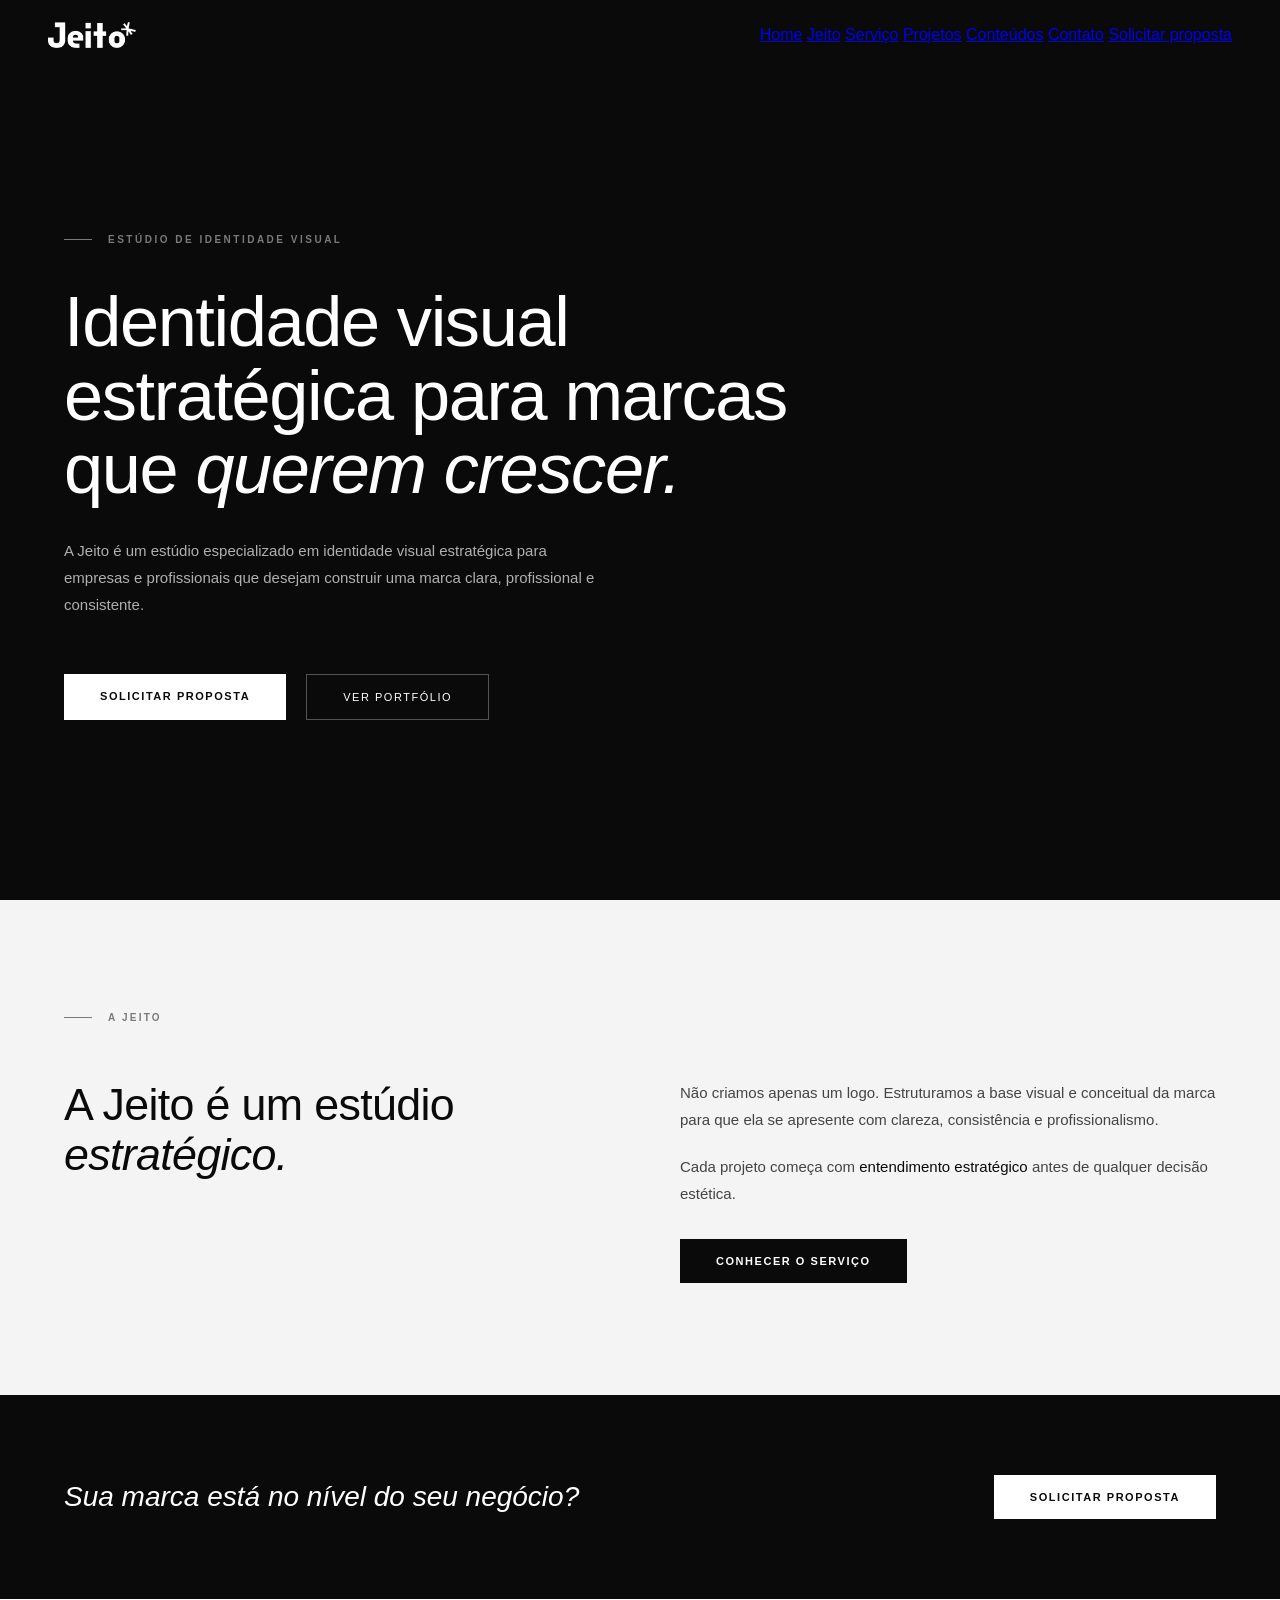
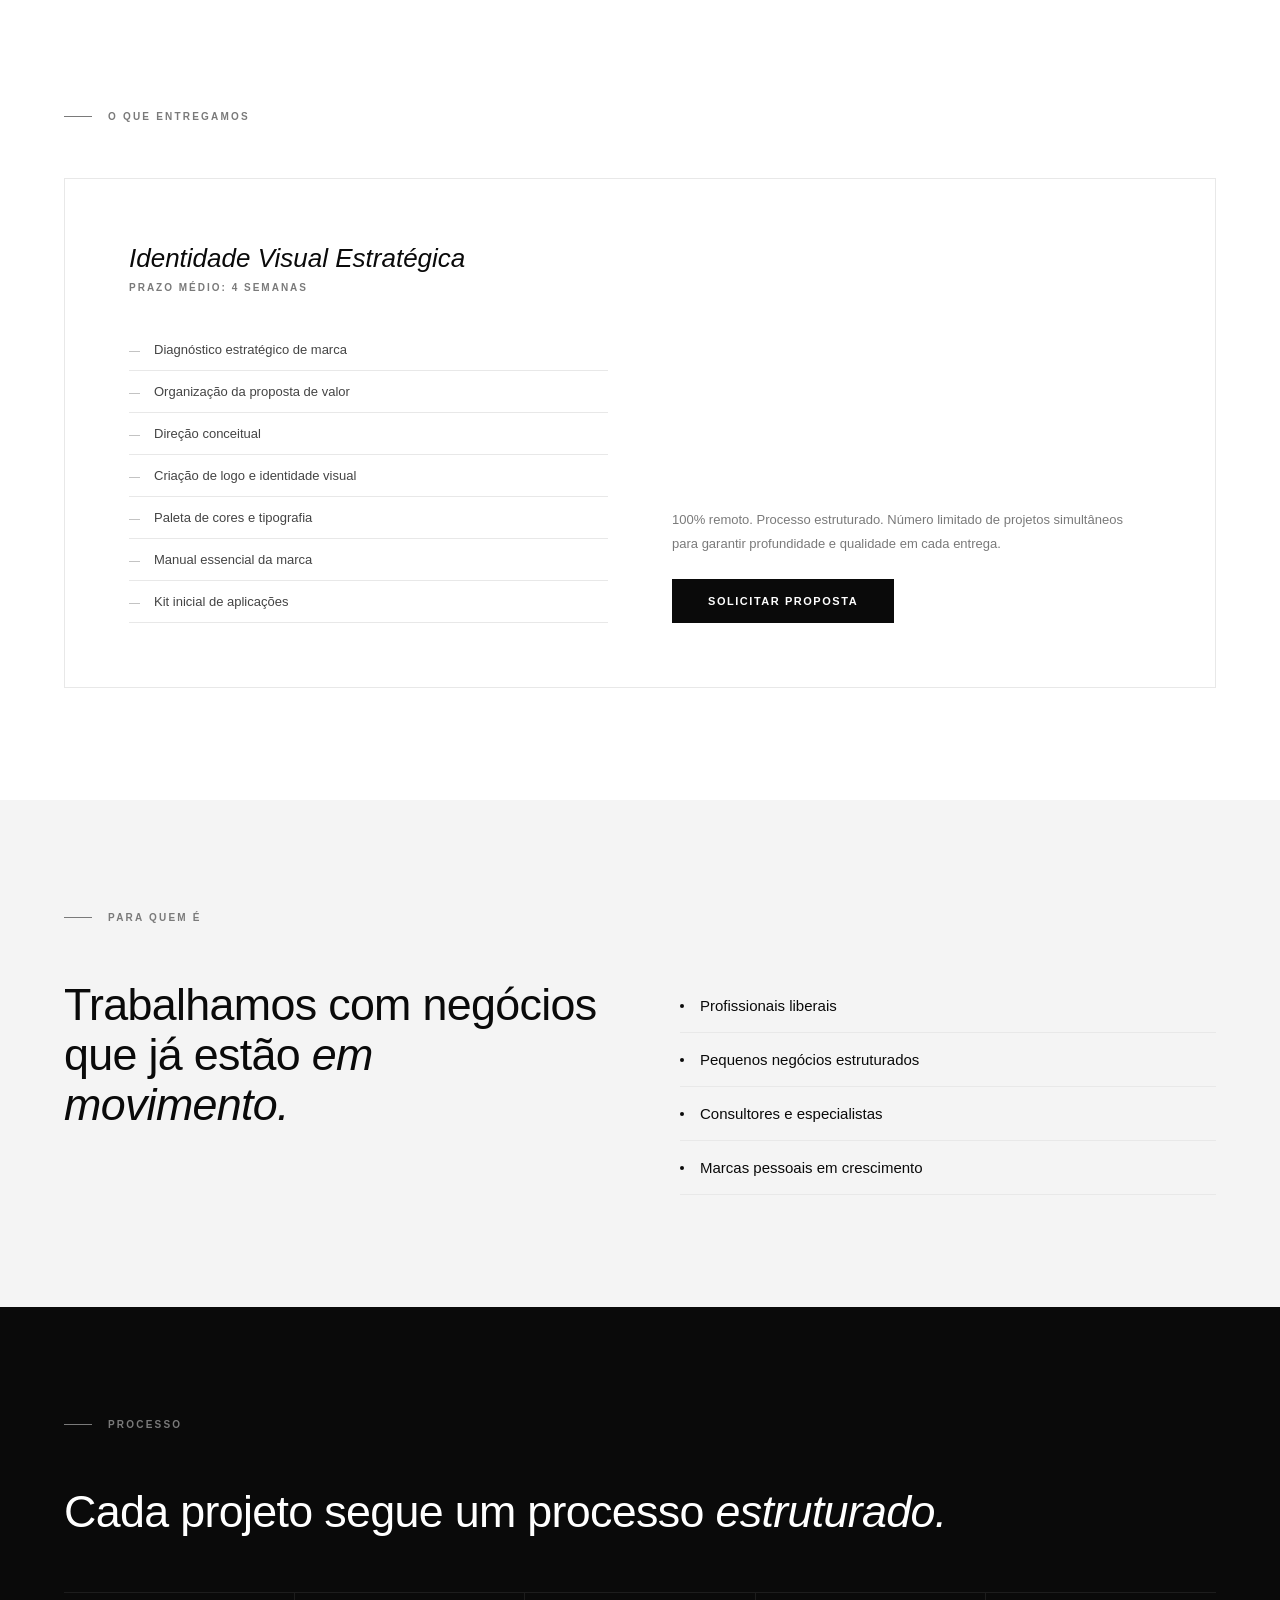
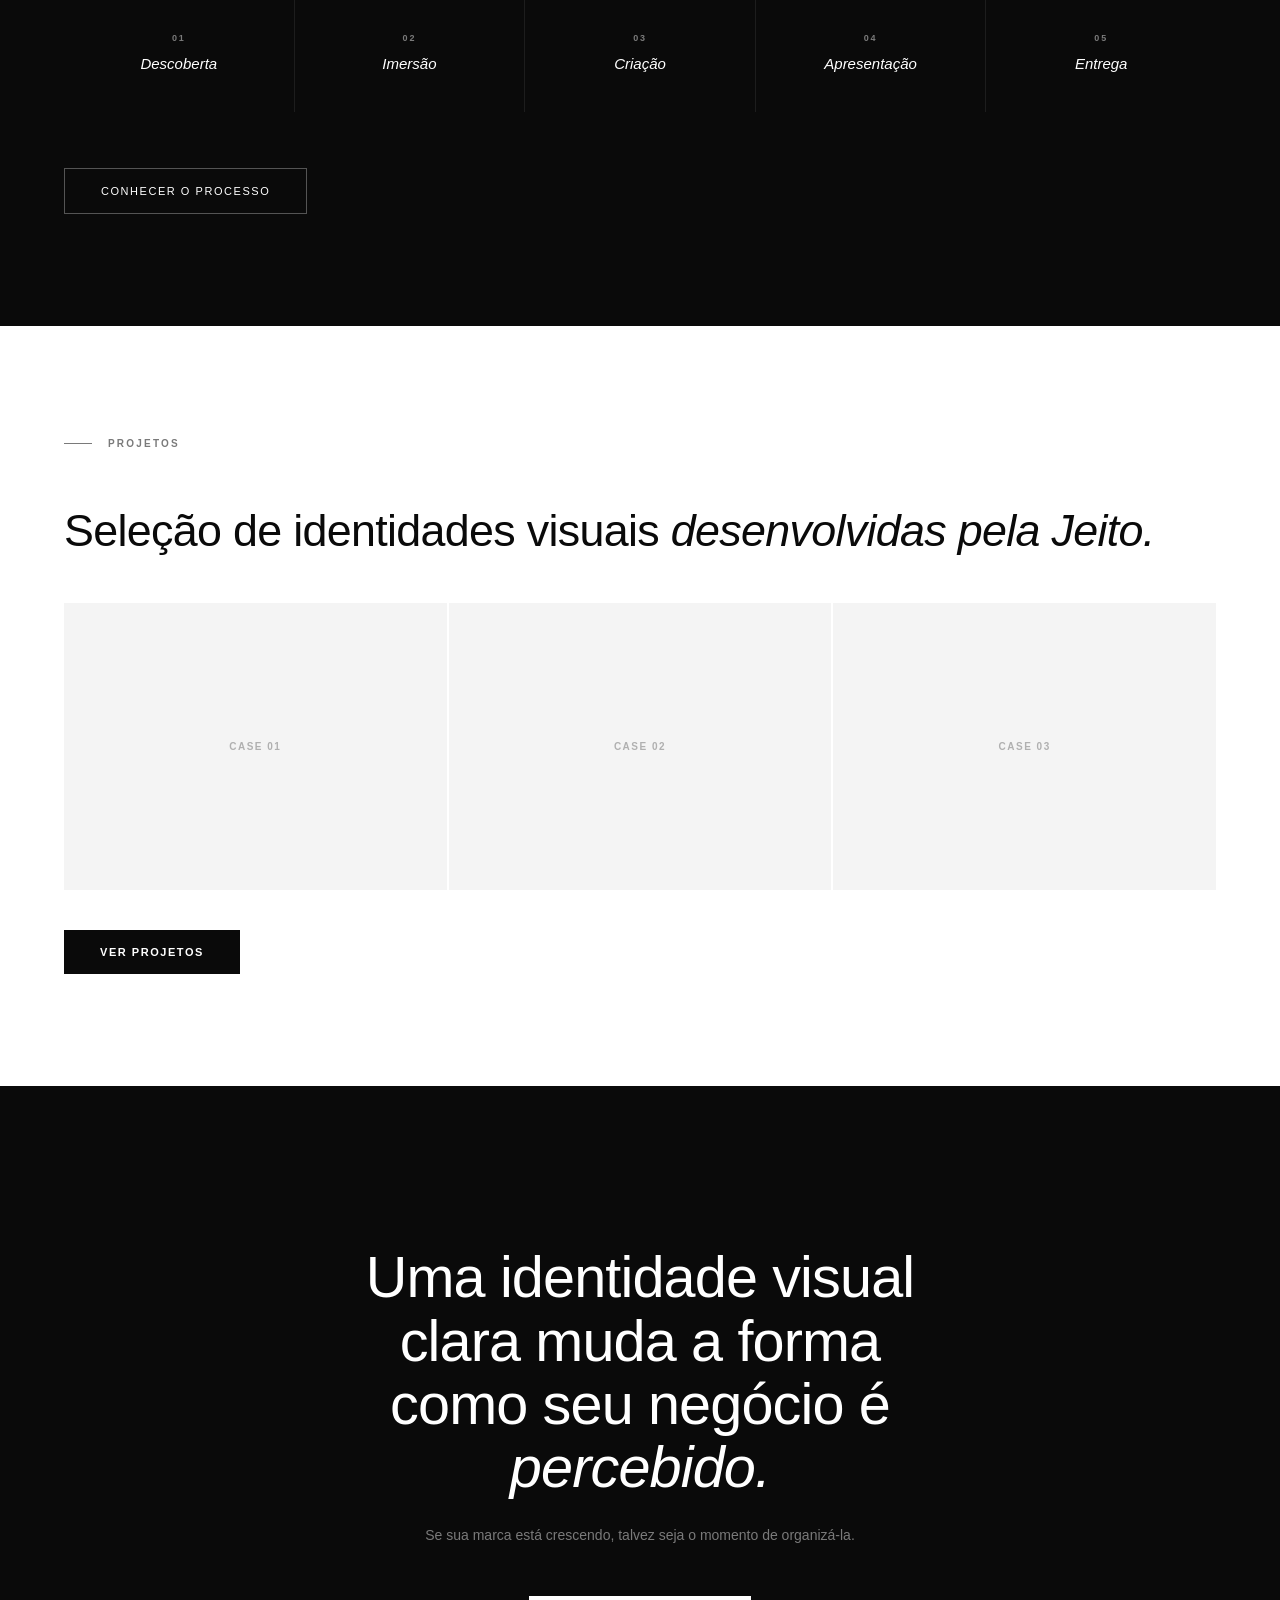
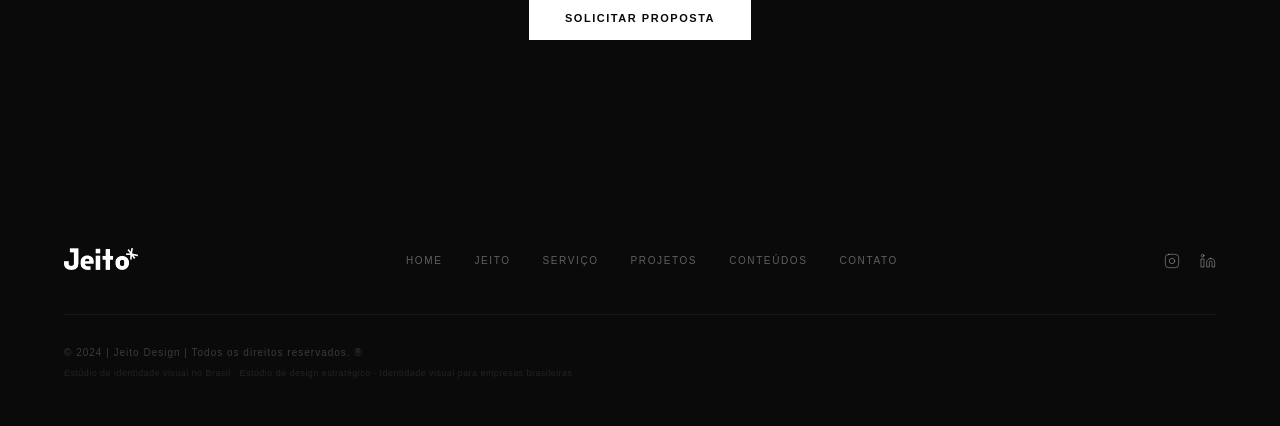
<file: v1.index.html>
<!DOCTYPE html>
<html lang="pt-BR" prefix="og: https://ogp.me/ns#">
<head>
  <!-- ── CHARSET & VIEWPORT ──────────────────────────────────────────── -->
  <meta charset="UTF-8"/>
  <meta name="viewport" content="width=device-width, initial-scale=1.0"/>
  <meta http-equiv="X-UA-Compatible" content="IE=edge"/>

  <!-- ── PRIMARY SEO ─────────────────────────────────────────────────── -->
  <title>Identidade Visual Estratégica para Empresas | Jeito Estúdio de Design</title>
  <meta name="description" content="Estúdio de identidade visual estratégica para empresas em crescimento. Criamos marcas claras, profissionais e consistentes. Designer de marca e branding no Brasil."/>
  <meta name="keywords" content="identidade visual estratégica, estúdio de branding, criação de identidade visual, branding para empresas, designer de marca, estúdio de design estratégico, identidade visual para empresas brasileiras"/>
  <meta name="author" content="Jeito Design"/>
  <meta name="robots" content="index, follow, max-image-preview:large"/>
  <meta name="theme-color" content="#0A0A0A"/>

  <!-- ── CANONICAL ───────────────────────────────────────────────────── -->
  <link rel="canonical" href="https://www.jeitodesign.com.br/"/>

  <!-- ── OPEN GRAPH ──────────────────────────────────────────────────── -->
  <meta property="og:type" content="website"/>
  <meta property="og:site_name" content="Jeito Design"/>
  <meta property="og:title" content="Identidade Visual Estratégica para Empresas | Jeito Estúdio de Design"/>
  <meta property="og:description" content="Estúdio de identidade visual estratégica para empresas em crescimento. Criamos marcas claras, profissionais e consistentes."/>
  <meta property="og:url" content="https://www.jeitodesign.com.br/"/>
  <meta property="og:image" content="https://www.jeitodesign.com.br/images/og-image.jpg"/>
  <meta property="og:image:width" content="1200"/>
  <meta property="og:image:height" content="630"/>
  <meta property="og:image:alt" content="Jeito Design — Identidade Visual Estratégica"/>
  <meta property="og:locale" content="pt_BR"/>

  <!-- ── TWITTER CARD ────────────────────────────────────────────────── -->
  <meta name="twitter:card" content="summary_large_image"/>
  <meta name="twitter:site" content="@jeitodesign"/>
  <meta name="twitter:title" content="Identidade Visual Estratégica | Jeito Design"/>
  <meta name="twitter:description" content="Estúdio de identidade visual estratégica para empresas em crescimento."/>
  <meta name="twitter:image" content="https://www.jeitodesign.com.br/images/og-image.jpg"/>

  <!-- ── FAVICON ─────────────────────────────────────────────────────── -->
  <link rel="icon" type="image/png" sizes="32x32" href="/images/favicon-32.png"/>
  <link rel="icon" type="image/png" sizes="16x16" href="/images/favicon-16.png"/>
  <link rel="apple-touch-icon" sizes="180x180" href="/images/apple-touch-icon.png"/>
  <link rel="manifest" href="/site.webmanifest"/>

  <!-- ── FONTS (preconnect + display=swap for performance) ───────────── -->
  <link rel="preconnect" href="https://fonts.googleapis.com"/>
  <link rel="preconnect" href="https://fonts.gstatic.com" crossorigin/>
  <link rel="preload" as="style" href="https://fonts.googleapis.com/css2?family=Montserrat:ital,wght@0,200;0,300;0,400;0,500;0,600;0,700;1,200;1,300&display=swap" onload="this.onload=null;this.rel='stylesheet'"/>
  <noscript><link rel="stylesheet" href="https://fonts.googleapis.com/css2?family=Montserrat:ital,wght@0,200;0,300;0,400;0,500;0,600;0,700;1,200;1,300&display=swap"/></noscript>

  <!-- ── CSS ─────────────────────────────────────────────────────────── -->
  <link rel="stylesheet" href="css/style.css"/>

  <!-- ── SCHEMA MARKUP ───────────────────────────────────────────────── -->
  <script type="application/ld+json">{
    "@context": "https://schema.org",
    "@type": "ProfessionalService",
    "@id": "https://www.jeitodesign.com.br",
    "name": "Jeito Design",
    "alternateName": "Jeito Estúdio de Design",
    "description": "Estúdio de identidade visual estratégica para empresas e profissionais em crescimento.",
    "url": "https://www.jeitodesign.com.br",
    "logo": "https://www.jeitodesign.com.br/images/logo-branco.png",
    "image": "https://www.jeitodesign.com.br/images/og-image.jpg",
    "priceRange": "$$",
    "areaServed": "BR",
    "serviceType": ["Identidade Visual", "Branding", "Design Estratégico"],
    "sameAs": [
      "https://www.instagram.com/jeitodesign",
      "https://linkedin.com/company/jeitodesign"
    ],
    "address": {
      "@type": "PostalAddress",
      "addressCountry": "BR"
    },
    "contactPoint": {
      "@type": "ContactPoint",
      "email": "contato@jeitodesign.com.br",
      "contactType": "customer service"
    }
  }</script>
</head>
<body>

<div id="cur" aria-hidden="true"></div>
<div id="cur-r" aria-hidden="true"></div>

<div id="cur"></div>
<div id="cur-r"></div>

<div class="mobile-menu" id="mob">

  <a href="javascript:void(0)" onclick="nav('home');closeMob()">Home</a>
  <a href="javascript:void(0)" onclick="nav('jeito');closeMob()">Jeito</a>
  <a href="javascript:void(0)" onclick="nav('servico');closeMob()">Serviço</a>
  <a href="javascript:void(0)" onclick="nav('projetos');closeMob()">Projetos</a>
  <a href="javascript:void(0)" onclick="nav('conteudos');closeMob()">Conteúdos</a>
  <a href="javascript:void(0)" onclick="nav('contato');closeMob()">Contato</a>
</div>

<nav id="nav">
  <div class="nav-logo"><img src="images/logo-branco.png" alt="logo"></div>
  <div class="nav-links">
    <a href="javascript:void(0)" onclick="nav('home');return false">Home</a>
    <a href="javascript:void(0)" onclick="nav('jeito');return false">Jeito</a>
    <a href="javascript:void(0)" onclick="nav('servico');return false">Serviço</a>
    <a href="javascript:void(0)" onclick="nav('projetos');return false">Projetos</a>
    <a href="javascript:void(0)" onclick="nav('conteudos');return false">Conteúdos</a>
    <a href="javascript:void(0)" onclick="nav('contato');return false">Contato</a>
    <a href="javascript:void(0)" class="nav-cta" onclick="nav('contato');return false">Solicitar proposta</a></div>
  <div class="nav-burger" onclick="toggleMob()"><span></span><span></span><span></span></div>
</nav>


<div class="page active" id="pg-home">

<section class="hero">
  <div class="hero-bg"></div>
  <div class="hero-overlay"></div>
  <div class="hero-content">
    <p class="hero-tag">ESTÚDIO DE IDENTIDADE VISUAL</p>
    <h1 class="hero-h1">Identidade visual<br>estratégica para marcas<br>que <em>querem crescer.</em></h1>
    <p class="hero-sub">A Jeito é um estúdio especializado em identidade visual estratégica para empresas e profissionais que desejam construir uma marca clara, profissional e consistente.</p>
    <div class="hero-btns">
      <a href="javascript:void(0)" class="btn-w" onclick="nav('contato');return false">Solicitar proposta</a>
      <a href="javascript:void(0)" class="btn-ow" onclick="nav('projetos');return false">Ver portfólio</a>
    </div>
  </div>
</section>

<section class="sec bg-off rv">
  <p class="sec-label">A Jeito</p>
  <div class="g2">
    <h2 class="h2 rv d1">A Jeito é um estúdio <em>estratégico.</em></h2>
    <div class="rv d2">
      <p style="font-size:15px;font-weight:300;line-height:1.8;color:var(--gray-700);margin-bottom:20px;">Não criamos apenas um logo. Estruturamos a base visual e conceitual da marca para que ela se apresente com clareza, consistência e profissionalismo.</p>
      <p style="font-size:15px;font-weight:300;line-height:1.8;color:var(--gray-700);">Cada projeto começa com <strong style="font-weight:500;color:var(--black)">entendimento estratégico</strong> antes de qualquer decisão estética.</p>
      <div style="margin-top:32px;"><a href="javascript:void(0)" class="btn-b" onclick="nav('servico');return false">Conhecer o serviço</a></div>
    </div>
  </div>
</section>

<div class="mid-cta rv">
  <p>Sua marca está no nível do seu negócio?</p>
  <a href="javascript:void(0)" class="btn-w" onclick="nav('contato');return false">Solicitar proposta</a>
</div>

<section class="sec bg-white rv">
  <p class="sec-label">O que entregamos</p>
  <div class="oferta-box rv d1">
    <div>
      <p class="oferta-title">Identidade Visual Estratégica</p>
      <p class="oferta-prazo">Prazo médio: 4 semanas</p>
      <ul class="oferta-list">
        <li>Diagnóstico estratégico de marca</li>
        <li>Organização da proposta de valor</li>
        <li>Direção conceitual</li>
        <li>Criação de logo e identidade visual</li>
        <li>Paleta de cores e tipografia</li>
        <li>Manual essencial da marca</li>
        <li>Kit inicial de aplicações</li>
      </ul>
    </div>
    <div style="display:flex;flex-direction:column;justify-content:flex-end;gap:24px;">
      <p style="font-size:13px;font-weight:300;line-height:1.8;color:var(--gray-500);">100% remoto. Processo estruturado. Número limitado de projetos simultâneos para garantir profundidade e qualidade em cada entrega.</p>
      <div><a href="javascript:void(0)" class="btn-b" onclick="nav('contato');return false">Solicitar proposta</a></div>
    </div>
  </div>
</section>

<section class="sec bg-off rv">
  <p class="sec-label">Para quem é</p>
  <div class="g2">
    <h2 class="h2 rv d1">Trabalhamos com negócios que já estão <em>em movimento.</em></h2>
    <ul class="pub-list rv d2">
      <li><span class="dot"></span>Profissionais liberais</li>
      <li><span class="dot"></span>Pequenos negócios estruturados</li>
      <li><span class="dot"></span>Consultores e especialistas</li>
      <li><span class="dot"></span>Marcas pessoais em crescimento</li>
    </ul>
  </div>
</section>

<section class="sec bg-black rv">
  <p class="sec-label">Processo</p>
  <h2 class="h2 rv d1" style="color:var(--white)">Cada projeto segue um processo <em>estruturado.</em></h2>
  <div class="pstrip rv d2">
    <div class="pstep"><p class="pstep-n">01</p><p class="pstep-t">Descoberta</p></div>
    <div class="pstep"><p class="pstep-n">02</p><p class="pstep-t">Imersão</p></div>
    <div class="pstep"><p class="pstep-n">03</p><p class="pstep-t">Criação</p></div>
    <div class="pstep"><p class="pstep-n">04</p><p class="pstep-t">Apresentação</p></div>
    <div class="pstep"><p class="pstep-n">05</p><p class="pstep-t">Entrega</p></div>
  </div>
  <div style="margin-top:56px;" class="rv d3">
    <a href="javascript:void(0)" class="btn-ow" onclick="nav('jeito');return false">Conhecer o processo</a>
  </div>
</section>

<section class="sec bg-white rv">
  <p class="sec-label">Projetos</p>
  <h2 class="h2 rv d1">Seleção de identidades visuais <em>desenvolvidas pela Jeito.</em></h2>
  <div class="g3 rv d2" style="margin-top:48px;">
    <div class="proj-card"><div class="proj-ph"><p>Case 01</p></div><div class="proj-ov"><p>Ver projeto</p></div></div>
    <div class="proj-card"><div class="proj-ph"><p>Case 02</p></div><div class="proj-ov"><p>Ver projeto</p></div></div>
    <div class="proj-card"><div class="proj-ph"><p>Case 03</p></div><div class="proj-ov"><p>Ver projeto</p></div></div>
  </div>
  <div style="margin-top:40px;" class="rv d3"><a href="javascript:void(0)" class="btn-b" onclick="nav('projetos');return false">Ver projetos</a></div>
</section>

<div class="fcta">
  <h2>Uma identidade visual clara muda a forma como seu negócio é <em>percebido.</em></h2>
  <p>Se sua marca está crescendo, talvez seja o momento de organizá-la.</p>
  <a href="javascript:void(0)" class="btn-w" onclick="nav('contato');return false">Solicitar proposta</a>
</div>

<footer>
  <div class="ft">
    <div class="ft-logo"><img src="images/logo-branco.png" alt="logo"></div>
    <nav class="ft-nav">
      <a href="javascript:void(0)" onclick="nav('home');return false">Home</a>
      <a href="javascript:void(0)" onclick="nav('jeito');return false">Jeito</a>
      <a href="javascript:void(0)" onclick="nav('servico');return false">Serviço</a>
      <a href="javascript:void(0)" onclick="nav('projetos');return false">Projetos</a>
      <a href="javascript:void(0)" onclick="nav('conteudos');return false">Conteúdos</a>
      <a href="javascript:void(0)" onclick="nav('contato');return false">Contato</a>
    </nav>
    <div class="ft-social">
      <a href="https://www.instagram.com/jeitodesign" target="_blank" aria-label="Instagram">
        <svg viewBox="0 0 24 24" fill="none" stroke="currentColor" stroke-width="1.5" stroke-linecap="round" stroke-linejoin="round"><rect x="2" y="2" width="20" height="20" rx="5" ry="5"/><circle cx="12" cy="12" r="4"/><circle cx="17.5" cy="6.5" r=".5" fill="currentColor" stroke="none"/></svg>
      </a>
      <a href="https://linkedin.com/company/jeitodesign" target="_blank" aria-label="LinkedIn">
        <svg viewBox="0 0 24 24" fill="none" stroke="currentColor" stroke-width="1.5" stroke-linecap="round" stroke-linejoin="round"><path d="M16 8a6 6 0 0 1 6 6v7h-4v-7a2 2 0 0 0-2-2 2 2 0 0 0-2 2v7h-4v-7a6 6 0 0 1 6-6z"/><rect x="2" y="9" width="4" height="12"/><circle cx="4" cy="4" r="2"/></svg>
      </a>
    </div>
  </div>
  <div class="fb">
    <p class="fb-copy">&copy; 2024 | Jeito Design | Todos os direitos reservados. &reg;</p>
    <p class="fb-seo">Estúdio de identidade visual no Brasil &middot; Estúdio de design estratégico &middot; Identidade visual para empresas brasileiras</p>
  </div>
</footer>
</div>


<div class="page" id="pg-servico">
<div class="page-hero">
  <div class="ph-bg">S</div>
  <p class="ph-label">Serviço</p>
  <h1 class="ph-h1">Identidade Visual <em>Estratégica.</em></h1>
  <p class="ph-sub">Mais do que um logo — a base visual e conceitual que posiciona sua marca no mercado.</p>
</div>

<section class="sec bg-white">
  <p class="sec-label rv">O que é</p>
  <div class="g2">
    <h2 class="h2 rv d1">Design que começa pelo <em>entendimento</em> do negócio.</h2>
    <div class="rv d2">
      <p style="font-size:15px;font-weight:300;line-height:1.85;color:var(--gray-700);margin-bottom:20px;">Identidade visual estratégica é o conjunto de elementos visuais e conceituais que representam e diferenciam uma marca — construído a partir de uma análise profunda do negócio, do mercado e do público.</p>
      <p style="font-size:15px;font-weight:300;line-height:1.85;color:var(--gray-700);">Na Jeito, não começamos pelo traço. Começamos pela estratégia. Cada decisão visual tem uma razão. Cada elemento tem uma função.</p>
    </div>
  </div>
</section>

<section class="sec bg-off">
  <p class="sec-label rv">Para quem é</p>
  <div class="g2">
    <h2 class="h2 rv d1">Para negócios que já existem e precisam de <em>mais clareza.</em></h2>
    <ul class="pub-list rv d2">
      <li><span class="dot"></span>Profissionais liberais — médicos, advogados, arquitetos</li>
      <li><span class="dot"></span>Consultores e especialistas com marca pessoal</li>
      <li><span class="dot"></span>Pequenos negócios com identidade improvisada</li>
      <li><span class="dot"></span>Empresas que faturam mas não transmitem valor</li>
      <li><span class="dot"></span>Marcas em reposicionamento ou evolução</li>
    </ul>
  </div>
</section>

<section class="sec bg-white">
  <p class="sec-label rv">Benefícios</p>
  <h2 class="h2 rv d1" style="margin-bottom:0">O que muda com uma identidade <em>bem construída.</em></h2>
  <div class="benefit-grid rv d2">
    <div class="benefit-card">
      <div class="benefit-icon">◎</div>
      <p class="benefit-title">Percepção de valor elevada</p>
      <p class="benefit-desc">Uma marca visual consistente comunica profissionalismo e transmite confiança antes mesmo da primeira conversa.</p>
    </div>
    <div class="benefit-card">
      <div class="benefit-icon">◈</div>
      <p class="benefit-title">Atração de clientes melhores</p>
      <p class="benefit-desc">Quando sua marca está alinhada ao nível do seu negócio, você atrai clientes que reconhecem e pagam pelo valor que você entrega.</p>
    </div>
    <div class="benefit-card">
      <div class="benefit-icon">◻</div>
      <p class="benefit-title">Consistência em todos os cantos</p>
      <p class="benefit-desc">Do Instagram ao cartão de visita, sua marca fala a mesma língua — gerando reconhecimento e memorabilidade.</p>
    </div>
    <div class="benefit-card">
      <div class="benefit-icon">◇</div>
      <p class="benefit-title">Clareza de posicionamento</p>
      <p class="benefit-desc">Você sabe quem é, para quem fala e o que te diferencia. E o mercado também passa a enxergar isso.</p>
    </div>
    <div class="benefit-card">
      <div class="benefit-icon">○</div>
      <p class="benefit-title">Base para crescer com coerência</p>
      <p class="benefit-desc">Uma identidade estratégica é um ativo. Conforme o negócio cresce, a marca cresce junto — sem perder a essência.</p>
    </div>
    <div class="benefit-card">
      <div class="benefit-icon">□</div>
      <p class="benefit-title">Processo estruturado, sem retrabalho</p>
      <p class="benefit-desc">Cada entrega é documentada e organizada para que você e sua equipe saibam sempre como aplicar a marca corretamente.</p>
    </div>
  </div>
</section>

<section class="sec bg-black">
  <p class="sec-label rv">Processo</p>
  <h2 class="h2 rv d1" style="color:var(--white)">Como <em>desenvolvemos</em> cada projeto.</h2>
  <div class="pstrip rv d2">
    <div class="pstep"><p class="pstep-n">01</p><p class="pstep-t">Descoberta</p></div>
    <div class="pstep"><p class="pstep-n">02</p><p class="pstep-t">Imersão</p></div>
    <div class="pstep"><p class="pstep-n">03</p><p class="pstep-t">Criação</p></div>
    <div class="pstep"><p class="pstep-n">04</p><p class="pstep-t">Apresentação</p></div>
    <div class="pstep"><p class="pstep-n">05</p><p class="pstep-t">Entrega</p></div>
  </div>
  <p style="margin-top:48px;font-size:14px;font-weight:300;line-height:1.8;color:var(--gray-500);max-width:560px;" class="rv d3">Prazo médio de 4 semanas. 100% remoto. Número limitado de projetos simultâneos para garantir atenção total a cada cliente.</p>
  <div style="margin-top:32px;" class="rv d4"><a href="javascript:void(0)" class="btn-ow" onclick="nav('jeito');return false">Ver o processo completo</a></div>
</section>

<section class="sec bg-off">
  <p class="sec-label rv">Exemplos</p>
  <h2 class="h2 rv d1">Identidades <em>desenvolvidas.</em></h2>
  <div class="g3 rv d2" style="margin-top:48px;">
    <div class="proj-card"><div class="proj-ph"><p>Case 01</p></div><div class="proj-ov"><p>Ver projeto</p></div></div>
    <div class="proj-card"><div class="proj-ph"><p>Case 02</p></div><div class="proj-ov"><p>Ver projeto</p></div></div>
    <div class="proj-card"><div class="proj-ph"><p>Case 03</p></div><div class="proj-ov"><p>Ver projeto</p></div></div>
  </div>
  <div style="margin-top:40px;" class="rv d3"><a href="javascript:void(0)" class="btn-b" onclick="nav('projetos');return false">Ver todos os projetos</a></div>
</section>

<section class="sec bg-white">
  <p class="sec-label rv">Perguntas frequentes</p>
  <h2 class="h2 rv d1" style="margin-bottom:0">Dúvidas sobre o <em>serviço.</em></h2>
  <div class="faq-list rv d2">
    <div class="faq-item">
      <div class="faq-q" onclick="toggleFaq(this)">Quanto tempo leva para criar uma identidade visual?</div>
      <div class="faq-a">O processo completo leva em média 4 semanas, divididas em 5 fases: Descoberta, Imersão, Criação, Apresentação e Entrega. O prazo pode variar conforme a complexidade do projeto e a agilidade nas aprovações.</div>
    </div>
    <div class="faq-item">
      <div class="faq-q" onclick="toggleFaq(this)">Minha empresa já tem logo. Preciso refazer tudo?</div>
      <div class="faq-a">Nem sempre. Em alguns casos evoluímos a identidade existente, mantendo o que funciona e refinando o que precisa de mais clareza e consistência. Isso é definido na fase de diagnóstico.</div>
    </div>
    <div class="faq-item">
      <div class="faq-q" onclick="toggleFaq(this)">Quais arquivos recebo ao final do projeto?</div>
      <div class="faq-a">Você recebe todos os arquivos da marca em formatos profissionais (AI, PDF, PNG, SVG), um manual essencial da marca com instruções de uso e um kit inicial de aplicações prontas para utilizar.</div>
    </div>
    <div class="faq-item">
      <div class="faq-q" onclick="toggleFaq(this)">Vocês atendem empresas de qualquer segmento?</div>
      <div class="faq-a">Sim, desde que o negócio já esteja em operação e o cliente esteja comprometido com a construção estratégica da marca. Não atendemos empresas que ainda não foram validadas no mercado.</div>
    </div>
    <div class="faq-item">
      <div class="faq-q" onclick="toggleFaq(this)">Como funciona o processo de revisões?</div>
      <div class="faq-a">O projeto inclui rodadas de ajuste estruturadas dentro de cada fase. Trabalhamos com escopo definido e alterações ilimitadas dentro das fases previstas — garantindo qualidade sem descontrole de prazo.</div>
    </div>
    <div class="faq-item">
      <div class="faq-q" onclick="toggleFaq(this)">Qual é o investimento?</div>
      <div class="faq-a">O valor é apresentado após a conversa inicial, pois depende do escopo de cada projeto. Nossa meta é que o investimento seja proporcional ao valor gerado para o negócio. Solicite uma proposta para começarmos.</div>
    </div>
  </div>
</section>

<div class="fcta">
  <h2>Pronto para construir uma marca que representa o nível do seu <em>negócio?</em></h2>
  <p>Solicite uma conversa inicial. Sem compromisso.</p>
  <a href="javascript:void(0)" class="btn-w" onclick="nav('contato');return false">Solicitar proposta</a>
</div>

<footer>
  <div class="ft">
    <div class="ft-logo"><img src="images/logo-branco.png" alt="logo"></div>
    <nav class="ft-nav">
      <a href="javascript:void(0)" onclick="nav('home');return false">Home</a>
      <a href="javascript:void(0)" onclick="nav('jeito');return false">Jeito</a>
      <a href="javascript:void(0)" onclick="nav('servico');return false">Serviço</a>
      <a href="javascript:void(0)" onclick="nav('projetos');return false">Projetos</a>
      <a href="javascript:void(0)" onclick="nav('conteudos');return false">Conteúdos</a>
      <a href="javascript:void(0)" onclick="nav('contato');return false">Contato</a>
    </nav>
    <div class="ft-social">
      <a href="https://www.instagram.com/jeitodesign" target="_blank" aria-label="Instagram">
        <svg viewBox="0 0 24 24" fill="none" stroke="currentColor" stroke-width="1.5" stroke-linecap="round" stroke-linejoin="round"><rect x="2" y="2" width="20" height="20" rx="5" ry="5"/><circle cx="12" cy="12" r="4"/><circle cx="17.5" cy="6.5" r=".5" fill="currentColor" stroke="none"/></svg>
      </a>
      <a href="https://linkedin.com/company/jeitodesign" target="_blank" aria-label="LinkedIn">
        <svg viewBox="0 0 24 24" fill="none" stroke="currentColor" stroke-width="1.5" stroke-linecap="round" stroke-linejoin="round"><path d="M16 8a6 6 0 0 1 6 6v7h-4v-7a2 2 0 0 0-2-2 2 2 0 0 0-2 2v7h-4v-7a6 6 0 0 1 6-6z"/><rect x="2" y="9" width="4" height="12"/><circle cx="4" cy="4" r="2"/></svg>
      </a>
    </div>
  </div>
  <div class="fb">
    <p class="fb-copy">&copy; 2024 | Jeito Design | Todos os direitos reservados. &reg;</p>
    <p class="fb-seo">Estúdio de identidade visual no Brasil &middot; Estúdio de design estratégico &middot; Identidade visual para empresas brasileiras</p>
  </div>
</footer>
</div>


<div class="page" id="pg-jeito">
<div class="page-hero">
  <div class="ph-bg">J</div>
  <p class="ph-label">O estúdio</p>
  <h1 class="ph-h1">Estratégia.<br><em>Processo.</em><br>Impacto.</h1>
  <p class="ph-sub">Entendemos antes de criar. Estruturamos antes de executar.</p>
</div>

<section class="sec bg-white">
  <p class="sec-label rv">Sobre a Jeito</p>
  <div class="g2">
    <h2 class="h2 rv d1">A Jeito é um estúdio autoral de identidade visual <em>estratégica.</em></h2>
    <div class="manifesto-t rv d2">
      <p>Trabalhamos com negócios que já estão crescendo e precisam de mais clareza, organização e consistência na forma como se apresentam.</p>
      <p>Acreditamos que <strong>design não é apenas estética.</strong> Design é estrutura. É posicionamento. É a forma como uma empresa organiza visualmente a sua presença no mercado.</p>
      <p>Por isso, cada projeto começa com entendimento estratégico antes de qualquer decisão visual.</p>
    </div>
  </div>
</section>

<section class="sec bg-black">
  <p class="sec-label rv">O impacto</p>
  <h2 class="h2 rv d1" style="color:var(--white)">O que muda quando sua marca está no <em>mesmo nível</em> do seu negócio.</h2>
  <div class="impacto-grid rv d2">
    <div class="impacto-card">
      <p class="impacto-num">01</p>
      <p class="impacto-title">Percepção de valor</p>
      <p class="impacto-desc">Uma identidade visual profissional comunica qualidade antes da primeira palavra. Clientes percebem o valor antes de perguntar o preço.</p>
    </div>
    <div class="impacto-card">
      <p class="impacto-num">02</p>
      <p class="impacto-title">Atração de clientes melhores</p>
      <p class="impacto-desc">Quando a marca está alinhada ao nível real do negócio, ela atrai quem está disposto a pagar pelo que você entrega de fato.</p>
    </div>
    <div class="impacto-card">
      <p class="impacto-num">03</p>
      <p class="impacto-title">Presença consistente</p>
      <p class="impacto-desc">Do Instagram ao contrato, tudo comunica a mesma essência. Coerência gera confiança. Confiança gera resultado.</p>
    </div>
  </div>
</section>

<section class="sec bg-off">
  <p class="sec-label rv">Princípios</p>
  <ul class="prin-list">
    <li class="prin-item rv"><span class="prin-n">01</span><span class="prin-t">Clareza acima de complexidade</span></li>
    <li class="prin-item rv d1"><span class="prin-n">02</span><span class="prin-t">Estratégia antes de estética</span></li>
    <li class="prin-item rv d2"><span class="prin-n">03</span><span class="prin-t">Processo estruturado</span></li>
    <li class="prin-item rv d3"><span class="prin-n">04</span><span class="prin-t">Controle criativo com responsabilidade</span></li>
    <li class="prin-item rv d4"><span class="prin-n">05</span><span class="prin-t">Design como ativo estratégico</span></li>
  </ul>
</section>

<section class="sec bg-white">
  <p class="sec-label rv">Como trabalhamos</p>
  <h2 class="h2 rv d1">Cada projeto segue um processo estruturado para garantir consistência estratégica e <em>qualidade visual.</em></h2>
  <div class="fase-list">
    <div class="fase-item rv"><div class="fase-n">01</div><div><h3 class="fase-t">Descoberta</h3><p class="fase-d">Primeira conversa para entender o negócio, o momento atual e os objetivos da marca.</p></div></div>
    <div class="fase-item rv"><div class="fase-n">02</div><div><h3 class="fase-t">Imersão</h3><p class="fase-d">Análise do posicionamento, proposta de valor e contexto competitivo. Aqui organizamos a base estratégica da marca.</p></div></div>
    <div class="fase-item rv"><div class="fase-n">03</div><div><h3 class="fase-t">Criação</h3><p class="fase-d">Desenvolvimento da direção conceitual e do sistema visual da marca. Logo, tipografia, cores e linguagem visual.</p></div></div>
    <div class="fase-item rv"><div class="fase-n">04</div><div><h3 class="fase-t">Apresentação</h3><p class="fase-d">Apresentação completa da identidade visual e do raciocínio estratégico por trás das decisões.</p></div></div>
    <div class="fase-item rv"><div class="fase-n">05</div><div><h3 class="fase-t">Entrega</h3><p class="fase-d">Entrega organizada dos arquivos da marca, manual essencial e kit inicial de aplicações.</p></div></div>
  </div>
  <div style="margin-top:64px;"><a href="javascript:void(0)" class="btn-b" onclick="nav('contato');return false">Solicitar proposta</a></div>
</section>

<footer>
  <div class="ft">
    <div class="ft-logo"><img src="images/logo-branco.png" alt="logo"></div>
    <nav class="ft-nav">
      <a href="javascript:void(0)" onclick="nav('home');return false">Home</a>
      <a href="javascript:void(0)" onclick="nav('jeito');return false">Jeito</a>
      <a href="javascript:void(0)" onclick="nav('servico');return false">Serviço</a>
      <a href="javascript:void(0)" onclick="nav('projetos');return false">Projetos</a>
      <a href="javascript:void(0)" onclick="nav('conteudos');return false">Conteúdos</a>
      <a href="javascript:void(0)" onclick="nav('contato');return false">Contato</a>
    </nav>
    <div class="ft-social">
      <a href="https://www.instagram.com/jeitodesign" target="_blank" aria-label="Instagram">
        <svg viewBox="0 0 24 24" fill="none" stroke="currentColor" stroke-width="1.5" stroke-linecap="round" stroke-linejoin="round"><rect x="2" y="2" width="20" height="20" rx="5" ry="5"/><circle cx="12" cy="12" r="4"/><circle cx="17.5" cy="6.5" r=".5" fill="currentColor" stroke="none"/></svg>
      </a>
      <a href="https://linkedin.com/company/jeitodesign" target="_blank" aria-label="LinkedIn">
        <svg viewBox="0 0 24 24" fill="none" stroke="currentColor" stroke-width="1.5" stroke-linecap="round" stroke-linejoin="round"><path d="M16 8a6 6 0 0 1 6 6v7h-4v-7a2 2 0 0 0-2-2 2 2 0 0 0-2 2v7h-4v-7a6 6 0 0 1 6-6z"/><rect x="2" y="9" width="4" height="12"/><circle cx="4" cy="4" r="2"/></svg>
      </a>
    </div>
  </div>
  <div class="fb">
    <p class="fb-copy">&copy; 2024 | Jeito Design | Todos os direitos reservados. &reg;</p>
    <p class="fb-seo">Estúdio de identidade visual no Brasil &middot; Estúdio de design estratégico &middot; Identidade visual para empresas brasileiras</p>
  </div>
</footer>
</div>


<div class="page" id="pg-projetos">
<div class="page-hero">
  <div class="ph-bg">P</div>
  <p class="ph-label">Portfólio</p>
  <h1 class="ph-h1">Identidades visuais <em>desenvolvidas.</em></h1>
  <p class="ph-sub">Cada projeto nasce de uma estratégia. Cada entrega é construída com intenção.</p>
</div>

<div class="proj-grid-full">
  <div class="proj-full-card wide"><div class="proj-full-ph"><p class="pf-n">Case 01</p><p class="pf-t">Em breve</p><p class="pf-s">Identidade Visual Estratégica</p></div><div class="proj-full-ov"><p class="pov-l">Case 01</p><p class="pov-t">Portfólio em construção</p><p class="pov-d">Em breve novos projetos serão adicionados</p></div></div>
  <div class="proj-full-card"><div class="proj-full-ph"><p class="pf-n">Case 02</p><p class="pf-t">Em breve</p><p class="pf-s">Identidade Visual Estratégica</p></div><div class="proj-full-ov"><p class="pov-l">Case 02</p><p class="pov-t">Portfólio em construção</p><p class="pov-d">Em breve novos projetos serão adicionados</p></div></div>
  <div class="proj-full-card"><div class="proj-full-ph"><p class="pf-n">Case 03</p><p class="pf-t">Em breve</p><p class="pf-s">Identidade Visual Estratégica</p></div><div class="proj-full-ov"><p class="pov-l">Case 03</p><p class="pov-t">Portfólio em construção</p><p class="pov-d">Em breve novos projetos serão adicionados</p></div></div>
</div>

<div class="mid-cta rv">
  <p>Quer fazer parte do nosso portfólio?</p>
  <a href="javascript:void(0)" class="btn-w" onclick="nav('contato');return false">Solicitar proposta</a>
</div>

<div class="proj-note rv">
  <p>Cada projeto mostra o contexto do cliente, o desafio de marca, a direção estratégica e a solução visual desenvolvida. O portfólio completo estará disponível em breve.</p>
  <a href="javascript:void(0)" class="btn-b" onclick="nav('contato');return false">Iniciar um projeto</a>
</div>

<footer>
  <div class="ft">
    <div class="ft-logo"><img src="images/logo-branco.png" alt="logo"></div>
    <nav class="ft-nav">
      <a href="javascript:void(0)" onclick="nav('home');return false">Home</a>
      <a href="javascript:void(0)" onclick="nav('jeito');return false">Jeito</a>
      <a href="javascript:void(0)" onclick="nav('servico');return false">Serviço</a>
      <a href="javascript:void(0)" onclick="nav('projetos');return false">Projetos</a>
      <a href="javascript:void(0)" onclick="nav('conteudos');return false">Conteúdos</a>
      <a href="javascript:void(0)" onclick="nav('contato');return false">Contato</a>
    </nav>
    <div class="ft-social">
      <a href="https://www.instagram.com/jeitodesign" target="_blank" aria-label="Instagram">
        <svg viewBox="0 0 24 24" fill="none" stroke="currentColor" stroke-width="1.5" stroke-linecap="round" stroke-linejoin="round"><rect x="2" y="2" width="20" height="20" rx="5" ry="5"/><circle cx="12" cy="12" r="4"/><circle cx="17.5" cy="6.5" r=".5" fill="currentColor" stroke="none"/></svg>
      </a>
      <a href="https://linkedin.com/company/jeitodesign" target="_blank" aria-label="LinkedIn">
        <svg viewBox="0 0 24 24" fill="none" stroke="currentColor" stroke-width="1.5" stroke-linecap="round" stroke-linejoin="round"><path d="M16 8a6 6 0 0 1 6 6v7h-4v-7a2 2 0 0 0-2-2 2 2 0 0 0-2 2v7h-4v-7a6 6 0 0 1 6-6z"/><rect x="2" y="9" width="4" height="12"/><circle cx="4" cy="4" r="2"/></svg>
      </a>
    </div>
  </div>
  <div class="fb">
    <p class="fb-copy">&copy; 2024 | Jeito Design | Todos os direitos reservados. &reg;</p>
    <p class="fb-seo">Estúdio de identidade visual no Brasil &middot; Estúdio de design estratégico &middot; Identidade visual para empresas brasileiras</p>
  </div>
</footer>
</div>


<div class="page" id="pg-conteudos">
<div class="blog-hero-strip page-hero">
  <div class="ph-bg">B</div>
  <p class="ph-label">Conteúdos</p>
  <h1 class="ph-h1">Conteúdo sobre <em>marca e estratégia.</em></h1>
  <p class="ph-sub">Textos sobre identidade visual, posicionamento e o que diferencia marcas comuns de marcas que crescem.</p>
</div>

<div id="blog-list-view">
  <div class="blog-grid" id="blog-grid">
    <div class="blog-empty" style="grid-column:1/-1;text-align:center;padding:80px 0;">
      <h3>Nenhum post publicado ainda.</h3>
      <p>Em breve publicaremos conteúdos sobre identidade visual, marca e estratégia.</p>
    </div>
  </div>
</div>

<div id="blog-post-view" style="display:none;">
  <div class="post-view" id="post-content"></div>
</div>

<div id="admin-section">
  <div id="admin-login-wrap" class="admin-panel">
    <div class="admin-login">
      <h3>Acesso Administrativo</h3>
      <div class="form-g" style="text-align:left;">
        <label class="form-l">Senha</label>
        <input type="password" class="form-i" id="admin-pw" placeholder="Digite a senha de admin"/>
      </div>
      <button class="btn-b" style="width:100%;" onclick="adminLogin()">Entrar</button>
      <p id="admin-err" style="margin-top:16px;font-size:12px;color:red;display:none;">Senha incorreta.</p>
    </div>
  </div>

  <div id="admin-panel-wrap" class="admin-panel" style="display:none;">

    <!-- SECTION 1: LIST OF POSTS -->
    <div id="admin-posts-section">
      <div style="display:flex;align-items:center;justify-content:space-between;margin-bottom:32px;">
        <h3 style="margin:0;">Posts publicados</h3>
        <button onclick="showNewPostForm()" style="background:var(--black);color:var(--white);font-family:var(--font);font-size:11px;font-weight:600;letter-spacing:.14em;text-transform:uppercase;border:none;padding:14px 28px;cursor:pointer;">+ Novo post</button>
      </div>
      <div id="admin-post-list"></div>
    </div>

    <!-- SECTION 2: FORM (hidden by default, shown when creating or editing) -->
    <div id="admin-form-section" style="display:none;border-top:2px solid var(--black);padding-top:40px;margin-top:40px;">
      <div style="display:flex;align-items:center;justify-content:space-between;margin-bottom:32px;">
        <h3 id="form-section-title" style="margin:0;">Novo post</h3>
        <button onclick="hidePostForm()" style="background:none;border:none;font-family:var(--font);font-size:11px;font-weight:600;letter-spacing:.12em;text-transform:uppercase;color:var(--gray-500);cursor:pointer;padding:8px 0;">✕ Cancelar</button>
      </div>
      <div class="admin-row">
        <div class="admin-form-g">
          <label class="admin-label">Título do post</label>
          <input type="text" class="admin-input" id="post-title" placeholder="Ex: Por que sua marca parece amadora?"/>
        </div>
        <div class="admin-form-g">
          <label class="admin-label">Categoria / Tag</label>
          <input type="text" class="admin-input" id="post-tag" placeholder="Ex: Identidade Visual"/>
        </div>
      </div>
      <div class="admin-form-g">
        <label class="admin-label">Texto do post (parágrafos separados por linha em branco)</label>
        <textarea class="admin-ta" id="post-body" placeholder="Escreva o conteúdo aqui...&#10;&#10;Cada parágrafo separado por uma linha em branco será exibido como um bloco de texto."></textarea>
      </div>
      <div class="admin-form-g">
        <label class="admin-label">Imagem de capa (opcional)</label>
        <input type="file" class="admin-input" id="post-img-file" accept="image/*" style="padding:8px 0;cursor:pointer;"/>
        <input type="hidden" id="post-img"/>
        <div id="img-preview" style="margin-top:12px;display:none;">
          <img id="img-preview-el" style="max-height:120px;max-width:100%;object-fit:contain;border:1px solid var(--gray-100);"/>
          <p style="font-size:11px;color:var(--gray-500);margin-top:6px;">Imagem selecionada</p>
        </div>
      </div>
      <input type="hidden" id="edit-id" value=""/>
      <button class="admin-btn" id="publish-btn" onclick="publishPost()">Publicar post</button>
    </div>

  </div>
</div>

<footer>
  <div class="ft">
    <div class="ft-logo"><img src="images/logo-branco.png" alt="logo"></div>
    <nav class="ft-nav">
      <a href="javascript:void(0)" onclick="nav('home');return false">Home</a>
      <a href="javascript:void(0)" onclick="nav('jeito');return false">Jeito</a>
      <a href="javascript:void(0)" onclick="nav('servico');return false">Serviço</a>
      <a href="javascript:void(0)" onclick="nav('projetos');return false">Projetos</a>
      <a href="javascript:void(0)" onclick="nav('conteudos');return false">Conteúdos</a>
      <a href="javascript:void(0)" onclick="nav('contato');return false">Contato</a>
    </nav>
    <div class="ft-social">
      <a href="https://www.instagram.com/jeitodesign" target="_blank" aria-label="Instagram">
        <svg viewBox="0 0 24 24" fill="none" stroke="currentColor" stroke-width="1.5" stroke-linecap="round" stroke-linejoin="round"><rect x="2" y="2" width="20" height="20" rx="5" ry="5"/><circle cx="12" cy="12" r="4"/><circle cx="17.5" cy="6.5" r=".5" fill="currentColor" stroke="none"/></svg>
      </a>
      <a href="https://linkedin.com/company/jeitodesign" target="_blank" aria-label="LinkedIn">
        <svg viewBox="0 0 24 24" fill="none" stroke="currentColor" stroke-width="1.5" stroke-linecap="round" stroke-linejoin="round"><path d="M16 8a6 6 0 0 1 6 6v7h-4v-7a2 2 0 0 0-2-2 2 2 0 0 0-2 2v7h-4v-7a6 6 0 0 1 6-6z"/><rect x="2" y="9" width="4" height="12"/><circle cx="4" cy="4" r="2"/></svg>
      </a>
    </div>
  </div>
  <div class="fb">
    <p class="fb-copy">&copy; 2024 | Jeito Design | Todos os direitos reservados. &reg;</p>
    <p class="fb-seo">Estúdio de identidade visual no Brasil &middot; Estúdio de design estratégico &middot; Identidade visual para empresas brasileiras</p>
  </div>
</footer>
</div>


<div class="page" id="pg-contato">
<div class="page-hero contato-hero">
  <div class="ph-bg">C</div>
  <p class="ph-label">Contato</p>
  <h1 class="ph-h1">Iniciar um <em>projeto.</em></h1>
  <p class="ph-sub">Se sua marca está crescendo e precisa de mais clareza visual e posicionamento, podemos conversar.</p>
</div>

<div class="contato-body">
  <div class="c-info rv">
    <h3>O primeiro passo é entender o momento do seu negócio.</h3>
    <p>Preencha o formulário ao lado e entraremos em contato em até 2 dias úteis para uma conversa inicial sem compromisso.</p>
    <p>Atendemos um número limitado de projetos por mês para garantir profundidade e qualidade em cada entrega.</p>
    <div class="c-social">
      <a href="https://www.instagram.com/jeitodesign" target="_blank" class="s-link">
        <svg viewBox="0 0 24 24" fill="none" stroke="currentColor" stroke-width="1.5" stroke-linecap="round" stroke-linejoin="round"><rect x="2" y="2" width="20" height="20" rx="5" ry="5"/><circle cx="12" cy="12" r="4"/><circle cx="17.5" cy="6.5" r=".5" fill="currentColor" stroke="none"/></svg>
        Instagram
      </a>
      <a href="https://linkedin.com/company/jeitodesign" target="_blank" class="s-link">
        <svg viewBox="0 0 24 24" fill="none" stroke="currentColor" stroke-width="1.5" stroke-linecap="round" stroke-linejoin="round"><path d="M16 8a6 6 0 0 1 6 6v7h-4v-7a2 2 0 0 0-2-2 2 2 0 0 0-2 2v7h-4v-7a6 6 0 0 1 6-6z"/><rect x="2" y="9" width="4" height="12"/><circle cx="4" cy="4" r="2"/></svg>
        LinkedIn
      </a>
    </div>
  </div>
  <div class="rv d1">
    <div class="form-g"><label class="form-l">Nome</label><input type="text" class="form-i" placeholder="Seu nome completo"/></div>
    <div class="form-g"><label class="form-l">Empresa</label><input type="text" class="form-i" placeholder="Nome da empresa ou marca"/></div>
    <div class="form-g"><label class="form-l">Site ou Instagram</label><input type="text" class="form-i" placeholder="@suamarca ou www.suamarca.com"/></div>
    <div class="form-g"><label class="form-l">O que sua empresa faz?</label><textarea class="form-ta" placeholder="Descreva brevemente..."></textarea></div>
    <div class="form-g"><label class="form-l">Por que você quer trabalhar a identidade visual agora?</label><textarea class="form-ta" placeholder="Conte sobre o momento atual da sua marca..."></textarea></div>
    <button class="btn-b" onclick="submitForm(event)">Solicitar proposta</button>
  </div>
</div>

<footer>
  <div class="ft">
    <div class="ft-logo"><img src="images/logo-branco.png" alt="logo"></div>
    <nav class="ft-nav">
      <a href="javascript:void(0)" onclick="nav('home');return false">Home</a>
      <a href="javascript:void(0)" onclick="nav('jeito');return false">Jeito</a>
      <a href="javascript:void(0)" onclick="nav('servico');return false">Serviço</a>
      <a href="javascript:void(0)" onclick="nav('projetos');return false">Projetos</a>
      <a href="javascript:void(0)" onclick="nav('conteudos');return false">Conteúdos</a>
      <a href="javascript:void(0)" onclick="nav('contato');return false">Contato</a>
    </nav>
    <div class="ft-social">
      <a href="https://www.instagram.com/jeitodesign" target="_blank" aria-label="Instagram">
        <svg viewBox="0 0 24 24" fill="none" stroke="currentColor" stroke-width="1.5" stroke-linecap="round" stroke-linejoin="round"><rect x="2" y="2" width="20" height="20" rx="5" ry="5"/><circle cx="12" cy="12" r="4"/><circle cx="17.5" cy="6.5" r=".5" fill="currentColor" stroke="none"/></svg>
      </a>
      <a href="https://linkedin.com/company/jeitodesign" target="_blank" aria-label="LinkedIn">
        <svg viewBox="0 0 24 24" fill="none" stroke="currentColor" stroke-width="1.5" stroke-linecap="round" stroke-linejoin="round"><path d="M16 8a6 6 0 0 1 6 6v7h-4v-7a2 2 0 0 0-2-2 2 2 0 0 0-2 2v7h-4v-7a6 6 0 0 1 6-6z"/><rect x="2" y="9" width="4" height="12"/><circle cx="4" cy="4" r="2"/></svg>
      </a>
    </div>
  </div>
  <div class="fb">
    <p class="fb-copy">&copy; 2024 | Jeito Design | Todos os direitos reservados. &reg;</p>
    <p class="fb-seo">Estúdio de identidade visual no Brasil &middot; Estúdio de design estratégico &middot; Identidade visual para empresas brasileiras</p>
  </div>
</footer>
</div>
<div class="page" id="pg-admin">
<div class="page-hero">
  <div class="ph-bg">A</div>
  <p class="ph-label">Administração</p>
  <h1 class="ph-h1">Painel <em>Admin.</em></h1>
  <p class="ph-sub">Gerencie os conteúdos do blog.</p>
</div>

<div id="admin-section" style="padding:80px 64px;background:var(--off-white);">
  <div id="admin-login-wrap" class="admin-panel" style="max-width:400px;margin:0 auto;">
    <div class="admin-login">
      <h3>Acesso Administrativo</h3>
      <div class="form-g" style="text-align:left;">
        <label class="form-l">Senha</label>
        <input type="password" class="form-i" id="admin-pw" placeholder="Digite a senha de admin"/>
      </div>
      <button class="btn-b" style="width:100%;" onclick="adminLogin()">Entrar</button>
      <p id="admin-err" style="margin-top:16px;font-size:12px;color:red;display:none;">Senha incorreta.</p>
    </div>
  </div>

  <div id="admin-panel-wrap" class="admin-panel" style="display:none;max-width:900px;margin:0 auto;">
    <div id="admin-posts-section">
      <div style="display:flex;align-items:center;justify-content:space-between;margin-bottom:32px;">
        <h3 style="margin:0;">Posts publicados</h3>
        <button onclick="showNewPostForm()" style="background:var(--black);color:var(--white);font-family:var(--font);font-size:11px;font-weight:600;letter-spacing:.14em;text-transform:uppercase;border:none;padding:14px 28px;cursor:pointer;">+ Novo post</button>
      </div>
      <div id="admin-post-list"></div>
    </div>

    <div id="admin-form-section" style="display:none;border-top:2px solid var(--black);padding-top:40px;margin-top:40px;">
      <div style="display:flex;align-items:center;justify-content:space-between;margin-bottom:32px;">
        <h3 id="form-section-title" style="margin:0;">Novo post</h3>
        <button onclick="hidePostForm()" style="background:none;border:none;font-family:var(--font);font-size:11px;font-weight:600;letter-spacing:.12em;text-transform:uppercase;color:var(--gray-500);cursor:pointer;padding:8px 0;">&#x2715; Cancelar</button>
      </div>
      <div class="admin-row">
        <div class="admin-form-g">
          <label class="admin-label">Título do post</label>
          <input type="text" class="admin-input" id="post-title" placeholder="Ex: Por que sua marca parece amadora?"/>
        </div>
        <div class="admin-form-g">
          <label class="admin-label">Categoria / Tag</label>
          <input type="text" class="admin-input" id="post-tag" placeholder="Ex: Identidade Visual"/>
        </div>
      </div>
      <div class="admin-form-g">
        <label class="admin-label">Texto do post</label>
        <textarea class="admin-ta" id="post-body" placeholder="Parágrafos separados por linha em branco..."></textarea>
      </div>
      <div class="admin-form-g">
        <label class="admin-label">Imagem de capa (opcional)</label>
        <input type="file" class="admin-input" id="post-img-file" accept="image/*" style="padding:8px 0;cursor:pointer;"/>
        <input type="hidden" id="post-img"/>
        <div id="img-preview" style="margin-top:12px;display:none;">
          <img id="img-preview-el" style="max-height:120px;max-width:100%;object-fit:contain;border:1px solid var(--gray-100);"/>
          <p style="font-size:11px;color:var(--gray-500);margin-top:6px;">Imagem selecionada</p>
        </div>
      </div>
      <input type="hidden" id="edit-id" value=""/>
      <button class="admin-btn" id="publish-btn" onclick="publishPost()">Publicar post</button>
    </div>
  </div>
</div>
</div>


<!-- ── LOGO DATA ──────────────────────────────────────────────────────── -->
<script>
const LOGO_B ="/images/logo-branco.png";
const LOGO_P ="/images/logo-preto.png";
// Set nav logo
(function(){
  var img = document.getElementById('nav-img');
  if(img) img.src = LOGO_B;
  // Set all footer logos
  document.querySelectorAll('.ft-logo img').forEach(function(i){ i.src = LOGO_B; });
})();
</script>

<!-- ── MAIN SCRIPT ────────────────────────────────────────────────────── -->
<script src="js/main.js" defer></script>

</body>
</html>
</file>
<file: css/style.css>
:root {
  --black: #0A0A0A;
  --white: #FFFFFF;
  --off-white: #F4F4F4;
  --gray-100: #E8E8E8;
  --gray-300: #B0B0B0;
  --gray-500: #7A7A7A;
  --gray-700: #444444;
  --font: 'Lexend', sans-serif;
}
*, *::before, *::after { box-sizing: border-box; margin: 0; padding: 0; }
html { scroll-behavior: smooth; }
body {
  background: var(--white);
  color: var(--black);
  font-family: var(--font);
  font-weight: 300;
  overflow-x: hidden;
}


/* NAV */
#nav {
  position:fixed;top:0;left:0;right:0;z-index:200;
  display:flex;align-items:center;justify-content:space-between;
  padding:22px 48px;
  transition:background .3s,border-color .3s;
}
#nav.scrolled {
  background:rgba(10,10,10,0.97);
  border-bottom:1px solid rgba(255,255,255,.08);
  backdrop-filter:blur(8px);
}
.nav-logo a { display:flex;align-items:center; }
.nav-logo img { height:26px;width:auto;display:block; }
.nav-link {
  font-size:10px;font-weight:500;letter-spacing:.14em;
  text-transform:uppercase;text-decoration:none;
  color:var(--white);transition:opacity .2s;
}
.nav-link:hover { opacity:.45; }
.nav-social { display:flex;align-items:center;gap:18px; }
.nav-soc-link { color:rgba(255,255,255,.7);display:flex;align-items:center;transition:color .2s;text-decoration:none; }
.nav-soc-link:hover { color:var(--white); }
.nav-burger { display:none;flex-direction:column;gap:5px;cursor:pointer;padding:4px; }
.nav-burger span { display:block;width:22px;height:1px;background:var(--white); }

/* MOBILE MENU */
.mobile-menu {
  display:none;position:fixed;inset:0;background:var(--black);z-index:190;
  flex-direction:column;align-items:center;justify-content:center;gap:40px;
}
.mobile-menu.open { display:flex; }
.mobile-menu a {
  font-size:26px;font-weight:200;font-style:italic;
  color:var(--white);text-decoration:none;
}

/* PAGES */
.page { display:none;min-height:100vh; }
.page.active { display:block; }

/* HERO */
.hero {
  position:relative;min-height:100vh;
  display:flex;flex-direction:column;justify-content:flex-end;
  padding:0 64px 180px;overflow:hidden;
  background:var(--black);
}
.hero-bg {
  position:absolute;inset:0;
  background:url('https://images.unsplash.com/photo-1542744094-24638eff58bb?w=1800&q=80') center/cover no-repeat;
  opacity:.1;filter:grayscale(100%);
}
.hero-overlay {
  position:absolute;inset:0;
  background:linear-gradient(to top,rgba(10,10,10,.98) 0%,rgba(10,10,10,.7) 60%,rgba(10,10,10,.4) 100%);
}
.hero-content { position:relative;z-index:2;max-width:820px; }
.hero-tag {
  font-size:10px;font-weight:600;letter-spacing:.25em;text-transform:uppercase;
  color:var(--gray-500);margin-bottom:40px;
  display:flex;align-items:center;gap:16px;
  opacity:0;animation:fadeUp .7s ease .3s forwards;
}
.hero-tag::before { content:'';width:28px;height:1px;background:var(--gray-500); }
.hero-h1 {
  font-size:clamp(36px,5.5vw,76px);font-weight:200;
  line-height:1.04;letter-spacing:-.02em;color:var(--white);
  opacity:0;animation:fadeUp .9s ease .5s forwards;
}
.hero-h1 em { font-style:italic;font-weight:300; }
.hero-sub {
  margin-top:32px;font-size:15px;font-weight:300;
  line-height:1.8;color:var(--gray-300);max-width:540px;
  opacity:0;animation:fadeUp .9s ease .7s forwards;
}
.hero-btns {
  margin-top:56px;display:flex;gap:20px;flex-wrap:wrap;
  opacity:0;animation:fadeUp .9s ease .9s forwards;
}
.btn-w {
  background:var(--white);color:var(--black);
  font-family:var(--font);font-size:11px;font-weight:600;
  letter-spacing:.14em;text-transform:uppercase;text-decoration:none;
  padding:16px 36px;display:inline-block;transition:background .2s;cursor:pointer;border:none;
}
.btn-w:hover { background:var(--gray-100); }
.btn-ow {
  border:1px solid rgba(255,255,255,.3);color:var(--white);
  font-family:var(--font);font-size:11px;font-weight:500;
  letter-spacing:.14em;text-transform:uppercase;text-decoration:none;
  padding:16px 36px;display:inline-block;transition:border-color .2s;cursor:pointer;background:transparent;
}
.btn-ow:hover { border-color:var(--white); }
.btn-b {
  background:var(--black);color:var(--white);
  font-family:var(--font);font-size:11px;font-weight:600;
  letter-spacing:.14em;text-transform:uppercase;text-decoration:none;
  padding:16px 36px;display:inline-block;transition:background .2s;cursor:pointer;border:none;
}
.btn-b:hover { background:var(--gray-700); }

/* SECTIONS */
.sec { padding:112px 64px; }
.sec.bg-off { background:var(--off-white); }
.sec.bg-black { background:var(--black);color:var(--white); }
.sec.bg-white { background:var(--white); }

.sec-label {
  font-size:10px;font-weight:600;letter-spacing:.22em;text-transform:uppercase;
  color:var(--gray-500);display:flex;align-items:center;gap:16px;margin-bottom:56px;
}
.sec-label::before { content:'';width:28px;height:1px;background:currentColor; }

.h2 {
  font-size:clamp(28px,3.5vw,50px);font-weight:200;
  line-height:1.12;letter-spacing:-.015em;
}
.h2 em { font-style:italic; }

/* GRIDS */
.g2 { display:grid;grid-template-columns:1fr 1fr;gap:80px;align-items:start; }
.g3 { display:grid;grid-template-columns:repeat(3,1fr);gap:2px; }

/* MID CTA (dark band) */
.mid-cta {
  background:var(--black);padding:80px 64px;
  display:flex;align-items:center;justify-content:space-between;gap:40px;flex-wrap:wrap;
}
.mid-cta p {
  font-size:clamp(18px,2.5vw,28px);font-weight:200;font-style:italic;
  color:var(--white);max-width:560px;line-height:1.3;
}

/* OFERTA */
.oferta-box {
  border:1px solid var(--gray-100);padding:64px;
  display:grid;grid-template-columns:1fr 1fr;gap:64px;margin-top:0;
}
.oferta-title { font-size:26px;font-weight:200;font-style:italic;margin-bottom:8px; }
.oferta-prazo { font-size:10px;font-weight:600;letter-spacing:.2em;text-transform:uppercase;color:var(--gray-500);margin-bottom:36px; }
.oferta-list { list-style:none; }
.oferta-list li {
  padding:13px 0;border-bottom:1px solid var(--gray-100);
  font-size:13px;font-weight:300;color:var(--gray-700);
  display:flex;gap:14px;align-items:center;
}
.oferta-list li::before { content:'—';color:var(--gray-300);font-size:11px; }
.oferta-mosaic {
  display:grid;grid-template-columns:repeat(3,1fr);gap:0;row-gap:0;
  align-self:stretch;align-content:start;
}
.oferta-mosaic-item {
  aspect-ratio:1;overflow:hidden;background:var(--gray-100);
}
.oferta-mosaic-item img { width:100%;height:100%;object-fit:cover;display:block;transition:transform .4s ease; }
.oferta-mosaic-item:hover img { transform:scale(1.06); }

/* PÚBLICO */
.pub-list { list-style:none; }
.pub-list li {
  padding:18px 0;border-bottom:1px solid var(--gray-100);
  font-size:15px;font-weight:300;color:var(--black);
  display:flex;gap:16px;align-items:center;
}
.dot { width:4px;height:4px;background:var(--black);border-radius:50%;flex-shrink:0; }

/* PROCESSO STRIP */
.pstrip {
  display:flex;margin-top:56px;
  border-top:1px solid rgba(255,255,255,.08);
}
.pstep { flex:1;padding:40px 0;border-right:1px solid rgba(255,255,255,.08);text-align:center; }
.pstep:last-child { border-right:none; }
.pstep-n { font-size:9px;font-weight:600;letter-spacing:.2em;text-transform:uppercase;color:var(--gray-500);margin-bottom:12px; }
.pstep-t { font-size:15px;font-weight:300;font-style:italic;color:var(--white); }

/* PROJ PREVIEW */
.proj-card {
  aspect-ratio:4/3;background:var(--off-white);
  display:flex;align-items:center;justify-content:center;
  position:relative;overflow:hidden;cursor:pointer;
}
.proj-ph { text-align:center; }
.proj-ph p { font-size:10px;font-weight:600;letter-spacing:.15em;text-transform:uppercase;color:var(--gray-300); }
.proj-ov {
  position:absolute;inset:0;background:var(--black);
  display:flex;align-items:center;justify-content:center;
  opacity:0;transition:opacity .3s;
}
.proj-card:hover .proj-ov { opacity:.92; }
.proj-ov p { font-size:11px;font-weight:600;letter-spacing:.15em;text-transform:uppercase;color:var(--white); }

/* FINAL CTA */
.fcta {
  text-align:center;padding:160px 64px;background:var(--black);
  position:relative;overflow:hidden;
}
.fcta h2 {
  font-size:clamp(32px,4.5vw,62px);font-weight:200;
  line-height:1.1;letter-spacing:-.015em;color:var(--white);
  max-width:620px;margin:0 auto 24px;
}
.fcta h2 em { font-style:italic; }
.fcta p { font-size:14px;font-weight:300;color:var(--gray-500);margin-bottom:48px;line-height:1.7; }

/* PAGE HERO */
.page-hero {
  padding:160px 64px 80px;background:var(--black);color:var(--white);
  position:relative;overflow:hidden;
}
.ph-bg {
  position:absolute;top:-60px;right:-40px;
  font-family:var(--font);font-size:360px;font-weight:700;font-style:italic;
  color:transparent;-webkit-text-stroke:1px rgba(255,255,255,.04);
  pointer-events:none;line-height:1;user-select:none;
}
.ph-label {
  font-size:10px;font-weight:600;letter-spacing:.22em;text-transform:uppercase;
  color:var(--gray-500);display:flex;align-items:center;gap:16px;margin-bottom:48px;
}
.ph-label::before { content:'';width:28px;height:1px;background:currentColor; }
.ph-h1 {
  font-size:clamp(36px,5vw,70px);font-weight:200;
  line-height:1.04;letter-spacing:-.02em;max-width:680px;
}
.ph-h1 em { font-style:italic; }
.ph-sub {
  margin-top:32px;font-size:15px;font-weight:300;
  line-height:1.8;color:var(--gray-300);max-width:480px;
}

/* JEITO PAGE */
.manifesto-t p { font-size:15px;font-weight:300;line-height:1.85;color:var(--gray-700);margin-bottom:20px; }
.manifesto-t strong { font-weight:500;color:var(--black); }
.prin-list { list-style:none;margin-top:56px; }
.prin-item {
  display:flex;gap:32px;align-items:flex-start;
  padding:32px 0;border-bottom:1px solid var(--gray-100);
}
.prin-n { font-size:10px;font-weight:600;letter-spacing:.2em;text-transform:uppercase;color:var(--gray-300);flex-shrink:0;padding-top:5px;width:32px; }
.prin-t { font-size:18px;font-weight:300;font-style:italic;color:var(--black);line-height:1.4; }

/* IMPACTO cards */
.impacto-grid { display:grid;grid-template-columns:repeat(3,1fr);gap:2px;margin-top:56px; }
.impacto-card {
  background:var(--black);padding:48px 40px;
}
.impacto-card.light { background:var(--off-white); }
.impacto-num { font-size:10px;font-weight:600;letter-spacing:.2em;text-transform:uppercase;color:var(--gray-500);margin-bottom:24px; }
.impacto-title { font-size:22px;font-weight:200;font-style:italic;color:var(--white);margin-bottom:16px; }
.impacto-card.light .impacto-title { color:var(--black); }
.impacto-desc { font-size:13px;font-weight:300;line-height:1.75;color:var(--gray-500); }
.impacto-card.light .impacto-desc { color:var(--gray-700); }

.fase-list { margin-top:56px; }
.fase-item {
  display:grid;grid-template-columns:80px 1fr;
  gap:48px;padding:56px 0;border-bottom:1px solid var(--gray-100);align-items:start;
}
.fase-item:last-child { border-bottom:none; }
.fase-n { font-size:48px;font-weight:200;color:var(--gray-100);line-height:1;letter-spacing:-.02em; }
.fase-t { font-size:24px;font-weight:300;font-style:italic;color:var(--black);margin-bottom:16px; }
.fase-d { font-size:14px;font-weight:300;line-height:1.8;color:var(--gray-500); }

/* SERVIÇO PAGE */
.benefit-grid { display:grid;grid-template-columns:repeat(3,1fr);gap:40px;margin-top:56px; }
.benefit-card { padding:40px;border:1px solid var(--gray-100); }
.benefit-icon { font-size:28px;margin-bottom:24px; }
.benefit-title { font-size:16px;font-weight:500;color:var(--black);margin-bottom:12px; }
.benefit-desc { font-size:13px;font-weight:300;line-height:1.75;color:var(--gray-500); }

/* FAQ */
.faq-list { margin-top:56px; }
.faq-item { border-bottom:1px solid var(--gray-100); }
.faq-q {
  padding:28px 0;cursor:pointer;
  display:flex;align-items:center;justify-content:space-between;gap:24px;
  font-size:15px;font-weight:400;color:var(--black);line-height:1.5;
}
.faq-q::after {
  content:'+';font-size:20px;font-weight:200;color:var(--gray-300);
  flex-shrink:0;transition:transform .25s;
}
.faq-item.open .faq-q::after { transform:rotate(45deg); }
.faq-a {
  font-size:14px;font-weight:300;line-height:1.8;color:var(--gray-500);
  max-height:0;overflow:hidden;transition:max-height .3s ease,padding .3s;
}
.faq-item.open .faq-a { max-height:200px;padding-bottom:28px; }

/* PROJETOS PAGE */
.proj-grid-full {
  padding:80px 64px;background:var(--white);
  display:grid;grid-template-columns:repeat(2,1fr);gap:2px;
}
.proj-full-card {
  background:var(--off-white);aspect-ratio:4/3;
  display:flex;align-items:center;justify-content:center;
  position:relative;overflow:hidden;cursor:pointer;
}
.proj-full-card.wide { grid-column:1/-1;aspect-ratio:21/9; }
.proj-full-ph { text-align:center;padding:40px; }
.proj-full-ph .pf-n { font-size:10px;font-weight:600;letter-spacing:.2em;text-transform:uppercase;color:var(--gray-300);margin-bottom:16px; }
.proj-full-ph .pf-t { font-size:22px;font-weight:200;font-style:italic;color:var(--gray-500); }
.proj-full-ph .pf-s { font-size:10px;font-weight:500;letter-spacing:.15em;text-transform:uppercase;color:var(--gray-300);margin-top:8px; }
.proj-full-ov {
  position:absolute;inset:0;background:var(--black);
  display:flex;flex-direction:column;align-items:center;justify-content:center;
  opacity:0;transition:opacity .3s;padding:40px;
}
.proj-full-card:hover .proj-full-ov { opacity:.93; }
.proj-full-ov .pov-l { font-size:9px;font-weight:600;letter-spacing:.2em;text-transform:uppercase;color:var(--gray-500);margin-bottom:16px; }
.proj-full-ov .pov-t { font-size:22px;font-weight:200;font-style:italic;color:var(--white);text-align:center;margin-bottom:8px; }
.proj-full-ov .pov-d { font-size:12px;font-weight:300;color:var(--gray-500);text-align:center;line-height:1.6; }
.proj-note { padding:80px 64px;background:var(--off-white);text-align:center; }
.proj-note p { font-size:14px;font-weight:300;line-height:1.8;color:var(--gray-500);max-width:520px;margin:0 auto 32px; }

/* CONTATO */
.contato-body { display:grid;grid-template-columns:1fr 1fr;gap:80px;padding:100px 64px; }
.c-info h3 { font-size:20px;font-weight:300;font-style:italic;color:var(--black);margin-bottom:24px; }
.c-info p { font-size:14px;font-weight:300;line-height:1.8;color:var(--gray-500);margin-bottom:16px; }
.c-social { margin-top:48px;display:flex;gap:24px;flex-wrap:wrap; }
.s-link {
  display:flex;align-items:center;gap:10px;
  font-size:10px;font-weight:600;letter-spacing:.14em;text-transform:uppercase;
  color:var(--black);text-decoration:none;
  padding-bottom:4px;border-bottom:1px solid var(--black);transition:opacity .2s;
}
.s-link:hover { opacity:.45; }
.s-link svg { width:13px;height:13px; }
.form-g { margin-bottom:28px; }
.form-l { display:block;font-size:10px;font-weight:600;letter-spacing:.18em;text-transform:uppercase;color:var(--gray-500);margin-bottom:10px; }
.form-i, .form-ta {
  width:100%;background:transparent;border:none;
  border-bottom:1px solid var(--gray-100);padding:12px 0;
  font-family:var(--font);font-size:14px;font-weight:300;color:var(--black);
  outline:none;transition:border-color .2s;
}
.form-i:focus, .form-ta:focus { border-bottom-color:var(--black); }
.form-ta { resize:none;height:90px; }

/* BLOG */
.blog-hero-strip { padding:160px 64px 80px;background:var(--black);color:var(--white);position:relative;overflow:hidden; }
.blog-grid { padding:80px 64px;display:grid;grid-template-columns:repeat(3,1fr);gap:40px;background:var(--white); }
.blog-card { cursor:pointer;transition:opacity .2s; }
.blog-card:hover { opacity:.75; }
.blog-thumb { aspect-ratio:16/10;background:var(--off-white);margin-bottom:24px;overflow:hidden;position:relative; }
.blog-thumb img { width:100%;height:100%;object-fit:cover; }
.blog-thumb-ph { width:100%;height:100%;display:flex;align-items:center;justify-content:center; }
.blog-thumb-ph span { font-size:10px;font-weight:600;letter-spacing:.15em;text-transform:uppercase;color:var(--gray-300); }
.blog-tag-pill { font-size:9px;font-weight:600;letter-spacing:.18em;text-transform:uppercase;color:var(--gray-500);margin-bottom:12px; }
.blog-card-title { font-size:18px;font-weight:300;font-style:italic;color:var(--black);line-height:1.4;margin-bottom:12px; }
.blog-card-excerpt { font-size:13px;font-weight:300;line-height:1.7;color:var(--gray-500); }
.blog-empty { padding:120px 64px;text-align:center; }
.blog-empty h3 { font-size:24px;font-weight:200;font-style:italic;color:var(--black);margin-bottom:16px; }
.blog-empty p { font-size:14px;font-weight:300;color:var(--gray-500);margin-bottom:32px; }

/* ADMIN PANEL */
.admin-panel {
  padding:60px 64px;background:var(--off-white);
  border-top:3px solid var(--black);
}
.admin-panel h3 { font-size:16px;font-weight:600;letter-spacing:.12em;text-transform:uppercase;color:var(--black);margin-bottom:32px; }
.admin-form-g { margin-bottom:24px; }
.admin-label { display:block;font-size:10px;font-weight:600;letter-spacing:.18em;text-transform:uppercase;color:var(--gray-500);margin-bottom:8px; }
.admin-input, .admin-ta {
  width:100%;border:1px solid var(--gray-100);background:var(--white);
  padding:12px 16px;font-family:var(--font);font-size:14px;font-weight:300;
  color:var(--black);outline:none;transition:border-color .2s;
}
.admin-input:focus, .admin-ta:focus { border-color:var(--black); }
.admin-ta { resize:vertical;min-height:180px; }
.admin-row { display:grid;grid-template-columns:1fr 1fr;gap:24px; }
.admin-btn {
  background:var(--black);color:var(--white);
  font-family:var(--font);font-size:11px;font-weight:600;
  letter-spacing:.14em;text-transform:uppercase;
  border:none;padding:16px 40px;cursor:pointer;transition:background .2s;
}
.admin-btn:hover { background:var(--gray-700); }
.admin-divider { border:none;border-top:1px solid var(--gray-100);margin:40px 0; }
.admin-login { max-width:360px;margin:0 auto;padding:80px 0;text-align:center; }
.admin-login h3 { font-size:20px;font-weight:200;font-style:italic;margin-bottom:32px; }

/* POST VIEW */
.post-view { padding:100px 64px;max-width:800px;margin:0 auto; }
.post-back { font-size:11px;font-weight:600;letter-spacing:.14em;text-transform:uppercase;color:var(--gray-500);cursor:pointer;display:inline-flex;align-items:center;gap:8px;margin-bottom:48px;text-decoration:none; }
.post-back::before { content:'←'; }
.post-tag { font-size:10px;font-weight:600;letter-spacing:.2em;text-transform:uppercase;color:var(--gray-500);margin-bottom:16px; }
.post-title { font-size:clamp(28px,4vw,48px);font-weight:200;font-style:italic;line-height:1.15;letter-spacing:-.01em;margin-bottom:24px; }
.post-meta { font-size:11px;font-weight:400;color:var(--gray-300);margin-bottom:48px; }
.post-img { width:100%;aspect-ratio:16/9;object-fit:cover;margin-bottom:48px;background:var(--off-white); }
.post-body p { font-size:15px;font-weight:300;line-height:1.85;color:var(--gray-700);margin-bottom:24px; }

/* FOOTER */
footer { background:var(--black);color:var(--white);padding:48px 64px; }
.ft { display:flex;align-items:center;justify-content:space-between;padding-bottom:40px;border-bottom:1px solid rgba(255,255,255,.06); }
.ft-logo img { height:22px;width:auto; }
.ft-nav { display:flex;gap:32px;flex-wrap:wrap; }
.ft-nav a { font-size:10px;font-weight:500;letter-spacing:.16em;text-transform:uppercase;color:rgba(255,255,255,.35);text-decoration:none;transition:color .2s; }
.ft-nav a:hover { color:var(--white); }
.ft-social { display:flex;gap:20px; }
.ft-social a { color:rgba(255,255,255,.35);transition:color .2s;display:flex;align-items:center; }
.ft-social a:hover { color:var(--white); }
.ft-social svg { width:16px;height:16px; }
.fb { padding-top:32px;display:flex;flex-direction:column;gap:10px; }
.fb-copy { font-size:10px;font-weight:300;letter-spacing:.1em;color:rgba(255,255,255,.2); }
.fb-seo { font-size:9px;font-weight:300;color:rgba(255,255,255,.1);letter-spacing:.05em; }

/* REVEAL */
.rv { opacity:0;transform:translateY(28px);transition:opacity .75s ease,transform .75s ease; }
.rv.in { opacity:1;transform:none; }
.rv.d1 { transition-delay:.12s; }
.rv.d2 { transition-delay:.24s; }
.rv.d3 { transition-delay:.36s; }
.rv.d4 { transition-delay:.48s; }

@keyframes fadeUp { from { opacity:0;transform:translateY(24px); } to { opacity:1;transform:none; } }

/* RESPONSIVE */
@media(max-width:900px) {
  #nav { padding:16px 20px; }
  .nav-link { display:none; }
  .nav-social { display:none; }
  .nav-burger { display:flex; }
  .sec, footer { padding:80px 24px !important; }
  .hero { padding:0 24px 80px; }
  .g2 { grid-template-columns:1fr;gap:48px; }
  .oferta-box { grid-template-columns:1fr;padding:40px 24px; }
  .g3, .benefit-grid, .impacto-grid { grid-template-columns:1fr; }
  .pstrip { flex-direction:column; }
  .pstep { border-right:none;border-bottom:1px solid rgba(255,255,255,.08); }
  .proj-grid-full { grid-template-columns:1fr;padding:40px 24px; }
  .proj-full-card.wide { grid-column:1;aspect-ratio:4/3; }
  .page-hero { padding:120px 24px 60px !important; }
  .fase-item { grid-template-columns:48px 1fr;gap:24px; }
  .fase-n { font-size:32px; }
  .fcta { padding:100px 24px; }
  .ft { flex-direction:column;gap:32px;align-items:flex-start; }
  .contato-body { grid-template-columns:1fr;gap:48px;padding:80px 24px; }
  .proj-note { padding:60px 24px; }
  .blog-grid { grid-template-columns:1fr;padding:60px 24px; }
  .mid-cta { padding:60px 24px;flex-direction:column; }
  .admin-panel { padding:48px 24px; }
  .admin-row { grid-template-columns:1fr; }
  .post-view { padding:80px 24px; }
  .blog-hero-strip, .blog-empty { padding-left:24px;padding-right:24px; }
}

/* ── CAROUSEL ────────────────────────────────────────────────────────────────── */
.carousel-wrap {
  width:100%;overflow:hidden;position:relative;
}
.carousel-track {
  display:flex;gap:0;width:max-content;
  animation:carousel-scroll 30s linear infinite;
}
.carousel-track:hover { animation-play-state:paused; }
@keyframes carousel-scroll {
  0%   { transform:translateX(0); }
  100% { transform:translateX(-50%); }
}
.carousel-item {
  flex-shrink:0;width:380px;height:280px;
  position:relative;overflow:hidden;background:var(--gray-100);
}
.carousel-item img {
  width:100%;height:100%;object-fit:cover;display:block;transition:transform .4s ease;
}
.carousel-item:hover img { transform:scale(1.04); }
.carousel-item-ph {
  width:100%;height:100%;display:flex;align-items:center;justify-content:center;
  background:var(--gray-100);
}
.carousel-item-ph p { font-size:11px;font-weight:500;letter-spacing:.14em;text-transform:uppercase;color:var(--gray-500); }
@media(max-width:900px){
  .carousel-item { width:260px;height:200px; }
}

/* SHARE BUTTONS */
.post-share {
  margin-top: 56px;
  padding-top: 40px;
  border-top: 1px solid var(--gray-100);
}
</file>
